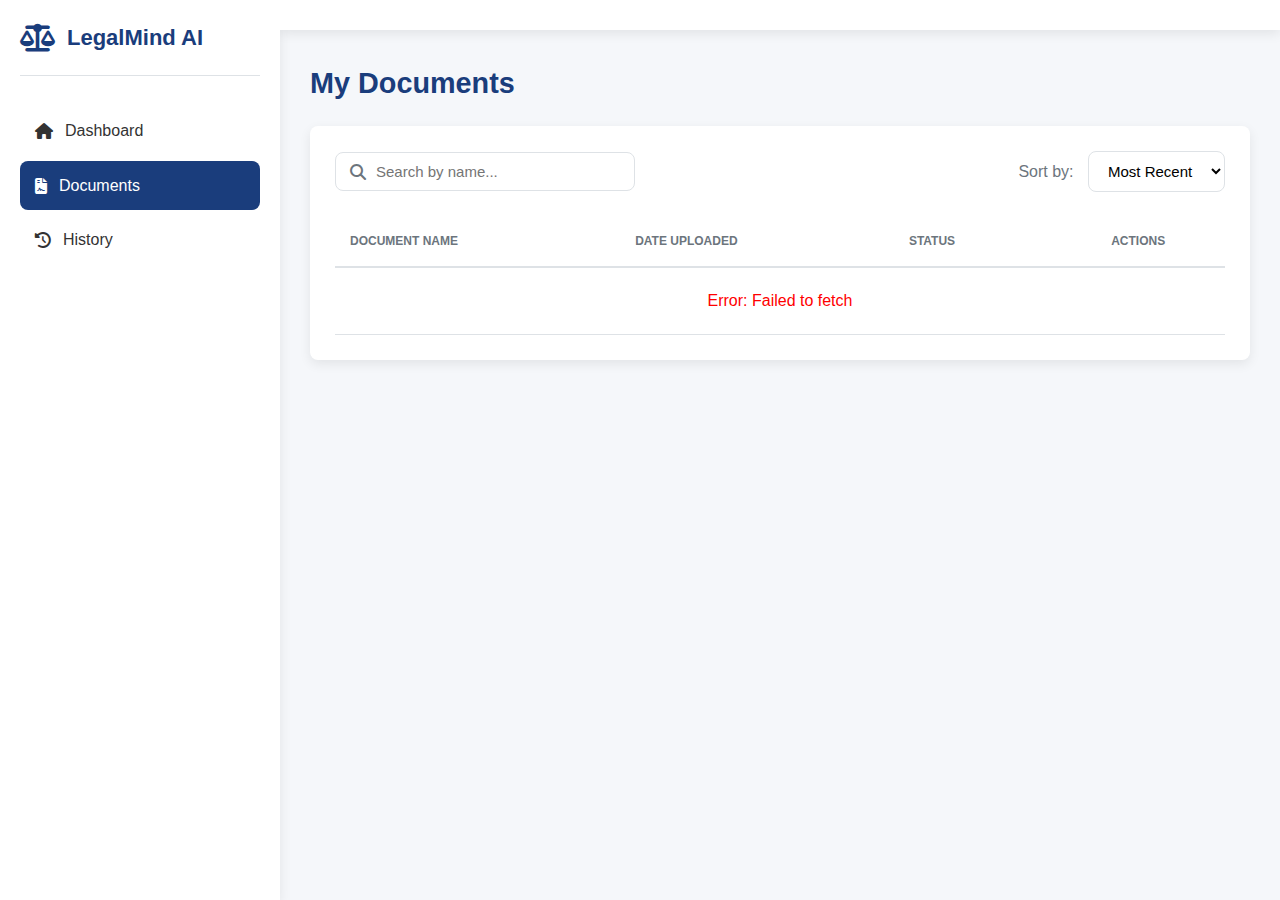
<file: documents.html>
<!DOCTYPE html>
<html lang="en">
<head>
    <meta charset="UTF-8">
    <meta name="viewport" content="width=device-width, initial-scale=1.0">
    <title>LegalMind AI | My Documents</title>
    <link rel="stylesheet" href="https://cdnjs.cloudflare.com/ajax/libs/font-awesome/6.4.0/css/all.min.css">
    <style>
        :root {
            --primary: #1a3d7c;
            --primary-light: #2c5ba3;
            --secondary: #f8f9fa;
            --accent: #ff6b6b;
            --text: #333;
            --text-light: #6c757d;
            --border: #dee2e6;
            --shadow: 0 4px 12px rgba(0, 0, 0, 0.08);
            --radius: 8px;
            --sidebar-width: 280px;
        }

        /* --- BASIC SETUP & LAYOUT --- */
        * {
            margin: 0;
            padding: 0;
            box-sizing: border-box;
            font-family: 'Segoe UI', Tahoma, Geneva, Verdana, sans-serif;
        }

        body {
            background-color: #f5f7fa;
            color: var(--text);
            line-height: 1.6;
            display: flex;
            min-height: 100vh;
        }
        
        /* --- SIDEBAR STYLING --- */
        .sidebar {
            width: var(--sidebar-width);
            background: white;
            box-shadow: var(--shadow);
            padding: 20px;
            display: flex;
            flex-direction: column;
        }

        .logo {
            display: flex;
            align-items: center;
            gap: 12px;
            font-size: 22px;
            font-weight: 600;
            color: var(--primary);
            margin-bottom: 30px;
            padding-bottom: 20px;
            border-bottom: 1px solid var(--border);
        }

        .logo i {
            font-size: 28px;
        }

        .nav-item {
            display: flex;
            align-items: center;
            gap: 12px;
            padding: 12px 15px;
            border-radius: var(--radius);
            color: var(--text);
            text-decoration: none;
            margin-bottom: 5px;
            transition: all 0.3s;
        }

        .nav-item:hover, .nav-item.active {
            background: var(--primary);
            color: white;
        }
        
        /* --- MAIN CONTENT AREA --- */
        .main-content {
            flex: 1;
            display: flex;
            flex-direction: column;
            overflow: auto;
        }

        .top-bar {
            background: white;
            padding: 15px 30px;
            box-shadow: var(--shadow);
            z-index: 10;
        }

        .content {
            padding: 30px;
            flex: 1;
            overflow: auto;
        }

        .section-title {
            font-size: 1.8rem;
            color: var(--primary);
            margin-bottom: 20px;
        }
        
        .content-card {
            background: white;
            border-radius: var(--radius);
            padding: 25px;
            box-shadow: var(--shadow);
        }

        /* --- STYLES FOR DOCUMENTS PAGE --- */
        .document-controls {
            display: flex;
            justify-content: space-between;
            align-items: center;
            margin-bottom: 25px;
        }
        
        .search-bar {
            position: relative;
        }
        
        .search-bar input {
            padding: 10px 15px 10px 40px; /* Space for icon */
            border: 1px solid var(--border);
            border-radius: var(--radius);
            width: 300px;
            font-size: 15px;
        }
        
        .search-bar i {
            position: absolute;
            left: 15px;
            top: 50%;
            transform: translateY(-50%);
            color: var(--text-light);
        }
        
        .sort-options select {
            padding: 10px 15px;
            border: 1px solid var(--border);
            border-radius: var(--radius);
            font-size: 15px;
            background: white;
        }

        .document-list table {
            width: 100%;
            border-collapse: collapse;
            text-align: left;
        }
        
        .document-list th {
            padding: 15px;
            color: var(--text-light);
            text-transform: uppercase;
            font-size: 12px;
            font-weight: 600;
            border-bottom: 2px solid var(--border);
        }

        .document-list td {
            padding: 15px;
            border-bottom: 1px solid var(--border);
            vertical-align: middle;
        }

        .document-list tbody tr:hover {
            background-color: var(--secondary);
        }

        .document-name {
            font-weight: 500;
            color: var(--primary);
        }

        .status-tag {
            padding: 4px 10px;
            border-radius: 12px;
            font-size: 12px;
            font-weight: 500;
            text-transform: uppercase;
        }
        
        .status-analyzed {
            background-color: rgba(39, 174, 96, 0.1);
            color: #27ae60;
        }

        .status-in-progress {
            background-color: rgba(243, 156, 18, 0.1);
            color: #f39c12;
        }

        .status-analysis-failed {
            background-color: rgba(231, 76, 60, 0.1);
            color: #e74c3c;
        }

        .action-btn {
            background: none;
            border: none;
            cursor: pointer;
            color: var(--text-light);
            font-size: 16px;
            margin: 0 8px;
            transition: color 0.3s;
        }

        .action-btn:hover {
            color: var(--primary);
        }

    </style>
</head>
<body>
    <aside class="sidebar">
        <div class="logo">
            <i class="fas fa-scale-balanced"></i>
            <span>LegalMind AI</span>
        </div>
        
        <a href="index.html" class="nav-item">
            <i class="fas fa-home"></i>
            <span>Dashboard</span>
        </a>
        <a href="#" class="nav-item active">
            <i class="fas fa-file-contract"></i>
            <span>Documents</span>
        </a>
        <a href="history.html" class="nav-item">
            <i class="fas fa-history"></i>
            <span>History</span>
        </a>
    </aside>

    <main class="main-content">
        <div class="top-bar"></div>
        
        <div class="content">
            <h1 class="section-title">My Documents</h1>
            
            <div class="content-card">
                <div class="document-controls">
                    <div class="search-bar">
                        <i class="fas fa-search"></i>
                        <input type="text" id="searchInput" placeholder="Search by name...">
                    </div>
                    <div class="sort-options">
                        <label for="sortBy" style="margin-right: 10px; color: var(--text-light);">Sort by:</label>
                        <select name="sortBy" id="sortBy">
                            <option value="recent">Most Recent</option>
                            <option value="oldest">Oldest</option>
                            <option value="name_asc">Name (A-Z)</option>
                            <option value="name_desc">Name (Z-A)</option>
                        </select>
                    </div>
                </div>

                <div class="document-list">
                    <table>
                        <thead>
                            <tr>
                                <th>Document Name</th>
                                <th>Date Uploaded</th>
                                <th>Status</th>
                                <th style="text-align: center;">Actions</th>
                            </tr>
                        </thead>
                        <tbody id="document-table-body">
                            </tbody>
                    </table>
                </div>
            </div>
        </div>
    </main>

    <script>
        document.addEventListener('DOMContentLoaded', () => {
            const tableBody = document.getElementById('document-table-body');
            const searchInput = document.getElementById('searchInput');
            const sortBy = document.getElementById('sortBy');

            let allDocuments = []; // This holds the master list of documents from the server

            /**
             * Renders the table rows based on a given array of document objects.
             * @param {Array} documents - The array of documents to display.
             */
            function renderTable(documents) {
                tableBody.innerHTML = ''; // Clear the table first

                if (documents.length === 0) {
                    const message = searchInput.value ? 'No matching documents found.' : 'No documents have been uploaded yet.';
                    tableBody.innerHTML = `<tr><td colspan="4" style="text-align: center; padding: 20px;">${message}</td></tr>`;
                    return;
                }

                documents.forEach(doc => {
                    const statusClass = `status-${doc.status.toLowerCase().replace(/ /g, '-')}`;
                    const row = `
                        <tr id="doc-row-${doc.id}">
                            <td><span class="document-name">${doc.filename}</span></td>
                            <td>${doc.upload_date}</td>
                            <td><span class="status-tag ${statusClass}">${doc.status}</span></td>
                            <td style="text-align: center;">
                                <button class="action-btn view-btn" data-doc-id="${doc.id}" title="View Analysis"><i class="fas fa-eye"></i></button>
                                <button class="action-btn download-btn" data-doc-id="${doc.id}" title="Download Analysis"><i class="fas fa-download"></i></button>
                                <button class="action-btn delete-btn" data-doc-id="${doc.id}" title="Delete"><i class="fas fa-trash"></i></button>
                            </td>
                        </tr>
                    `;
                    tableBody.insertAdjacentHTML('beforeend', row);
                });
            }

            /**
             * Applies the current search and sort settings to the master document list and re-renders the table.
             */
            function applyFiltersAndSort() {
                let processedDocuments = [...allDocuments]; // Start with a fresh copy of the full list

                // Apply search filter
                const searchTerm = searchInput.value.toLowerCase();
                if (searchTerm) {
                    processedDocuments = processedDocuments.filter(doc => 
                        doc.filename.toLowerCase().includes(searchTerm)
                    );
                }

                // Apply sorting
                const sortValue = sortBy.value;
                switch (sortValue) {
                    case 'oldest':
                        // The default is newest first, so we just reverse a copy
                        processedDocuments.reverse();
                        break;
                    case 'name_asc':
                        processedDocuments.sort((a, b) => a.filename.localeCompare(b.filename));
                        break;
                    case 'name_desc':
                        processedDocuments.sort((a, b) => b.filename.localeCompare(a.filename));
                        break;
                    case 'recent':
                    default:
                        // The default fetch is already sorted by recent, so do nothing to the order
                        break;
                }

                renderTable(processedDocuments);
            }

            /**
             * Fetches all documents from the server when the page loads.
             */
            async function fetchDocuments() {
                try {
                    const response = await fetch('http://127.0.0.1:5000/documents');
                    if (!response.ok) throw new Error('Failed to fetch documents from the server.');
                    
                    allDocuments = await response.json();
                    renderTable(allDocuments); // Render the initial full list

                } catch (error) {
                    console.error('Error fetching documents:', error);
                    tableBody.innerHTML = `<tr><td colspan="4" style="text-align: center; color: red; padding: 20px;">Error: ${error.message}</td></tr>`;
                }
            }
            
            /**
             * Downloads the analysis summary as a text file.
             */
            function downloadSummary(filename, summary) {
                const blob = new Blob([summary], { type: 'text/plain;charset=utf-8' });
                const url = URL.createObjectURL(blob);
                const a = document.createElement('a');
                a.href = url;
                a.download = `${filename.replace('.pdf', '')}_analysis.txt`;
                document.body.appendChild(a);
                a.click();
                document.body.removeChild(a);
                URL.revokeObjectURL(url);
            }

            // --- EVENT LISTENERS ---

            // Listen for clicks on the action buttons
            tableBody.addEventListener('click', async (event) => {
                const button = event.target.closest('.action-btn');
                if (!button) return;

                const docId = button.dataset.docId;
                const doc = allDocuments.find(d => d.id == docId);

                if (button.classList.contains('view-btn')) {
                    if (doc && doc.summary) {
                        localStorage.setItem('viewAnalysis', JSON.stringify(doc));
                        window.location.href = 'index.html';
                    } else {
                        alert('Analysis not available for this document.');
                    }
                }

                if (button.classList.contains('download-btn')) {
                    if (doc && doc.summary) {
                        downloadSummary(doc.filename, doc.summary);
                    } else {
                        alert('No summary available to download.');
                    }
                }

                if (button.classList.contains('delete-btn')) {
                    if (confirm('Are you sure you want to delete this document?')) {
                        try {
                            const response = await fetch(`http://127.0.0.1:5000/document/${docId}`, {
                                method: 'DELETE',
                            });
                            if (!response.ok) throw new Error('Failed to delete on the server.');
                            
                            // Remove from master list and re-render
                            allDocuments = allDocuments.filter(d => d.id != docId);
                            applyFiltersAndSort();

                        } catch (error) {
                            alert('Error deleting document: ' + error.message);
                        }
                    }
                }
            });

            // Listen for user input on controls
            searchInput.addEventListener('input', applyFiltersAndSort);
            sortBy.addEventListener('change', applyFiltersAndSort);

            // Initial data load when the page is ready
            fetchDocuments();
        });
    </script>
</body>
</html>
</file>
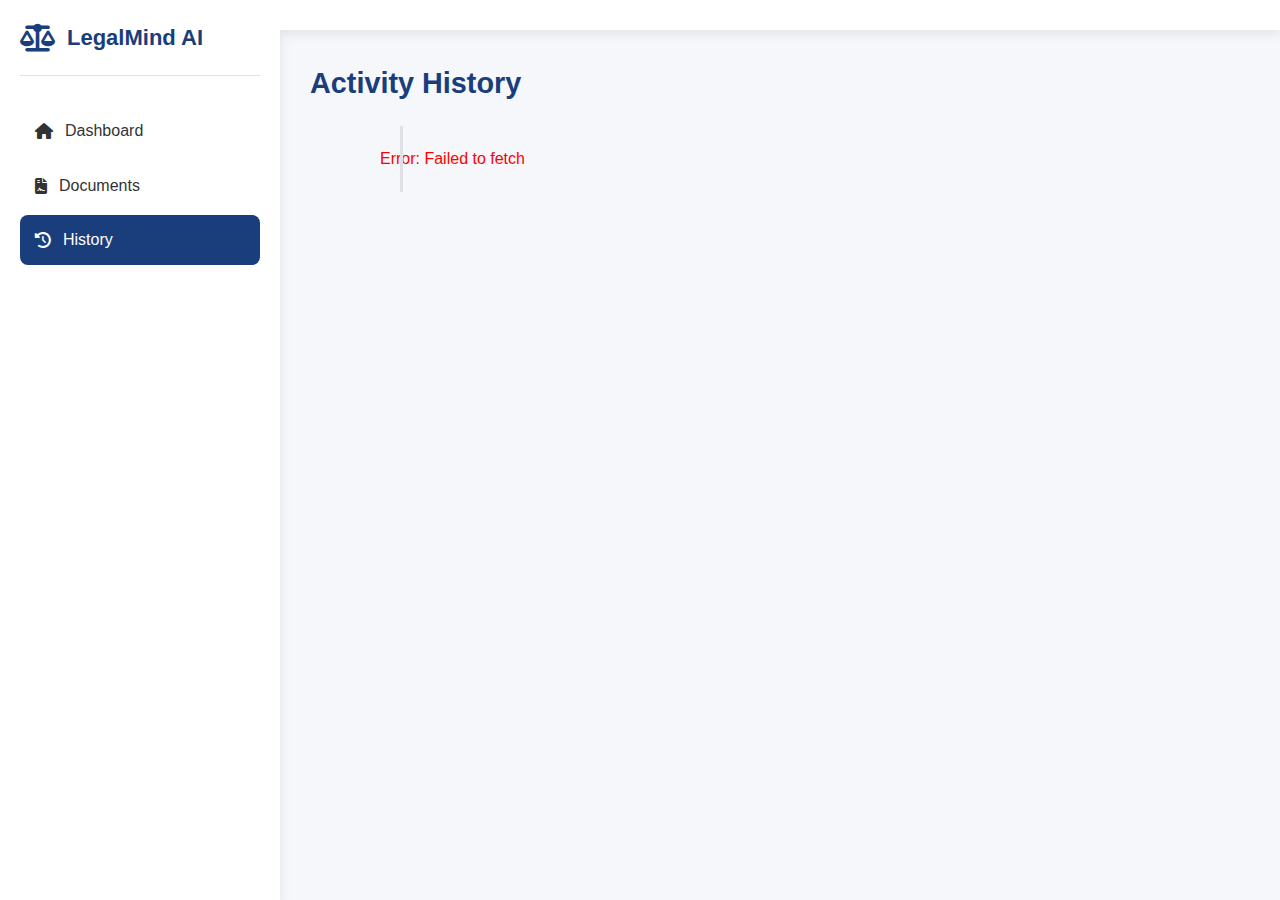
<file: history.html>
<!DOCTYPE html>
<html lang="en">
<head>
    <meta charset="UTF-8">
    <meta name="viewport" content="width=device-width, initial-scale=1.0">
    <title>LegalMind AI | Activity History</title>
    <link rel="stylesheet" href="https://cdnjs.cloudflare.com/ajax/libs/font-awesome/6.4.0/css/all.min.css">
    <style>
        /* [All previous CSS styles are unchanged] */
        :root { --primary: #1a3d7c; --primary-light: #2c5ba3; --secondary: #f8f9fa; --accent: #ff6b6b; --text: #333; --text-light: #6c757d; --border: #dee2e6; --shadow: 0 4px 12px rgba(0, 0, 0, 0.08); --radius: 8px; --sidebar-width: 280px; }
        * { margin: 0; padding: 0; box-sizing: border-box; font-family: 'Segoe UI', Tahoma, Geneva, Verdana, sans-serif; }
        body { background-color: #f5f7fa; color: var(--text); line-height: 1.6; display: flex; min-height: 100vh; }
        .sidebar { width: var(--sidebar-width); background: white; box-shadow: var(--shadow); padding: 20px; display: flex; flex-direction: column; }
        .logo { display: flex; align-items: center; gap: 12px; font-size: 22px; font-weight: 600; color: var(--primary); margin-bottom: 30px; padding-bottom: 20px; border-bottom: 1px solid var(--border); }
        .logo i { font-size: 28px; }
        .nav-item { display: flex; align-items: center; gap: 12px; padding: 12px 15px; border-radius: var(--radius); color: var(--text); text-decoration: none; margin-bottom: 5px; transition: all 0.3s; }
        .nav-item:hover, .nav-item.active { background: var(--primary); color: white; }
        .main-content { flex: 1; display: flex; flex-direction: column; overflow: auto; }
        .top-bar { background: white; padding: 15px 30px; box-shadow: var(--shadow); z-index: 10; }
        .content { padding: 30px; flex: 1; overflow: auto; }
        .section-title { font-size: 1.8rem; color: var(--primary); margin-bottom: 20px; }
        .timeline { position: relative; max-width: 800px; margin: 0 auto; padding: 20px 0; }
        .timeline::before { content: ''; position: absolute; top: 0; left: 20px; height: 100%; width: 3px; background: var(--border); }
        .timeline-item { position: relative; margin-bottom: 30px; padding-left: 60px; }
        .timeline-item:last-child { margin-bottom: 0; }
        .timeline-icon { position: absolute; left: 0; top: 0; width: 40px; height: 40px; border-radius: 50%; background: var(--primary); color: white; display: flex; align-items: center; justify-content: center; font-size: 18px; border: 3px solid #f5f7fa; z-index: 1; }
        .timeline-icon.success { background-color: #27ae60; }
        .timeline-icon.error { background-color: #e74c3c; }
        .timeline-icon.info { background-color: #3498db; }
        .timeline-content { background: white; padding: 20px; border-radius: var(--radius); box-shadow: var(--shadow); }
        .timeline-content p { margin: 0; font-size: 16px; }
        .timeline-content span { font-weight: 600; color: var(--primary); }
        .timeline-time { display: block; margin-top: 8px; font-size: 13px; color: var(--text-light); }
        .timeline-date-header { font-weight: 600; color: var(--text-light); margin-bottom: 20px; padding-left: 60px; position: relative; }
    </style>
</head>
<body>
    <aside class="sidebar">
        <div class="logo"><i class="fas fa-scale-balanced"></i><span>LegalMind AI</span></div>
        <a href="index.html" class="nav-item">
            <i class="fas fa-home"></i>
            <span>Dashboard</span>
        </a>
        <a href="documents.html" class="nav-item">
            <i class="fas fa-file-contract"></i>
            <span>Documents</span>
        </a>
        <a href="#" class="nav-item active">
            <i class="fas fa-history"></i>
            <span>History</span>
        </a>
    </aside>

    <main class="main-content">
        <div class="top-bar"></div>
        <div class="content">
            <h1 class="section-title">Activity History</h1>
            <div class="timeline" id="timeline-container"></div>
        </div>
    </main>

    <script>
        document.addEventListener('DOMContentLoaded', () => {
            const timelineContainer = document.getElementById('timeline-container');

            // Helper to map event types to icons and text
            const eventDetails = {
                'UPLOAD_SUCCESS': { icon: 'fa-upload', color: 'info', text: 'Uploaded new document:' },
                'ANALYSIS_SUCCESS': { icon: 'fa-check', color: 'success', text: 'Successfully analyzed document:' },
                'ANALYSIS_FAIL': { icon: 'fa-times', color: 'error', text: 'Analysis failed for document:' },
                'TEXT_EXTRACT_FAIL': { icon: 'fa-exclamation-triangle', color: 'error', text: 'Could not read text from document:' }
            };

            async function fetchHistory() {
                try {
                    const response = await fetch('http://127.0.0.1:5000/history');
                    if (!response.ok) throw new Error('Failed to fetch history.');
                    const events = await response.json();

                    timelineContainer.innerHTML = ''; // Clear container
                    if (events.length === 0) {
                        timelineContainer.innerHTML = '<p>No activity has been recorded yet.</p>';
                        return;
                    }

                    let lastDate = null;
                    events.forEach(event => {
                        const eventDate = event.timestamp.split(',')[0]; // e.g., "Sep 04"
                        const eventTime = event.timestamp.split(',')[2]; // e.g., "06:30 AM"

                        // Add a date header if the day has changed
                        if (eventDate !== lastDate) {
                            const dateHeader = `<div class="timeline-date-header">${eventDate}, ${new Date().getFullYear()}</div>`;
                            timelineContainer.insertAdjacentHTML('beforeend', dateHeader);
                            lastDate = eventDate;
                        }
                        
                        const details = eventDetails[event.event_type] || { icon: 'fa-question-circle', color: 'info', text: 'Unknown event:' };

                        // Create the timeline item HTML
                        const itemHtml = `
                            <div class="timeline-item">
                                <div class="timeline-icon ${details.color}">
                                    <i class="fas ${details.icon}"></i>
                                </div>
                                <div class="timeline-content">
                                    <p>${details.text} <span>${event.document_name}</span></p>
                                    <small class="timeline-time">${eventTime.trim()}</small>
                                </div>
                            </div>
                        `;
                        timelineContainer.insertAdjacentHTML('beforeend', itemHtml);
                    });
                } catch (error) {
                    console.error("Error fetching history:", error);
                    timelineContainer.innerHTML = `<p style="color: red;">Error: ${error.message}</p>`;
                }
            }

            fetchHistory();
        });
    </script>
</body>
</html>
</file>
